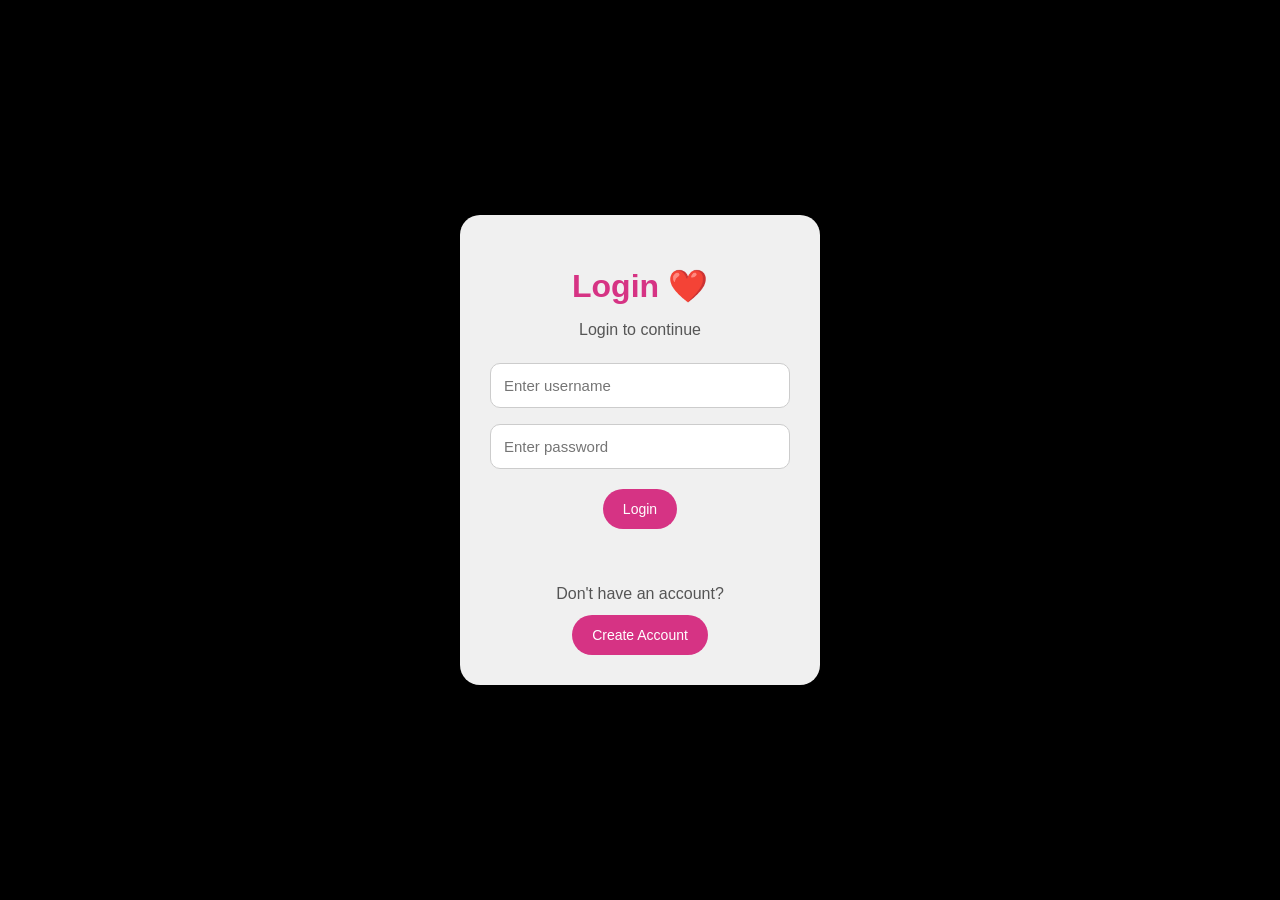
<file: index.html>
<!DOCTYPE html>
<html lang="en">
<head>
    <meta charset="UTF-8">
    <meta name="viewport" content="width=device-width, initial-scale=1.0">

    <title>Love Account ❤️</title>

    <link rel="stylesheet" href="style.css">
</head>
<body>

    <!-- Background Video -->
    <video
        id="backgroundVideo"
        autoplay
        muted
        loop
        playsinline
        preload="auto"
    >
        <source src="./background.mp4" type="video/mp4">
    </video>

    <!-- Dark overlay -->
    <div class="video-overlay"></div>

    <!-- Login card -->
    <div class="container">

        <div class="card">

            <h1 id="formTitle">Login ❤️</h1>

            <p id="formDescription">
                Login to continue
            </p>

            <form id="authForm">

                <input
                    type="text"
                    id="username"
                    placeholder="Enter username"
                    required
                >

                <input
                    type="password"
                    id="password"
                    placeholder="Enter password"
                    required
                >

                <button type="submit" id="submitButton">
                    Login
                </button>

            </form>

            <p id="message"></p>

            <div class="switch-area">
                <span id="switchText">
                    Don't have an account?
                </span>

                <button type="button" id="switchButton">
                    Create Account
                </button>
            </div>

        </div>

    </div>

    <script src="script.js"></script>

</body>
</html>
</file>
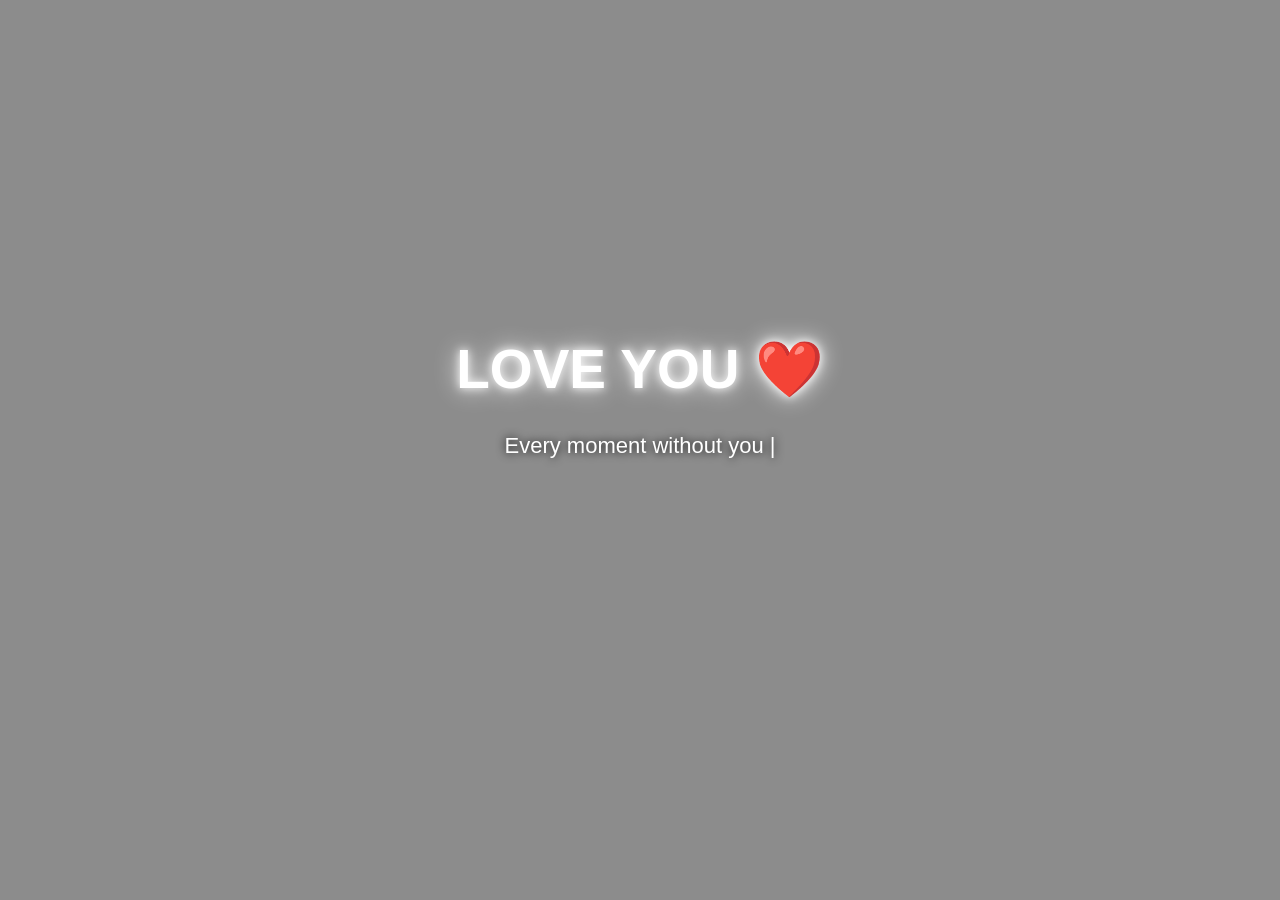
<file: success.html>
<!DOCTYPE html>
<html>

<head>
    <title>MP Gaming</title>

    <style>

        * {
            box-sizing: border-box;
        }

        body {
            margin: 0;
            width: 100%;
            height: 100vh;
            overflow: hidden;

            display: flex;
            justify-content: center;
            align-items: center;

            font-family: Arial, sans-serif;
        }

        /* Background Video */

        #success-video {
            position: fixed;
            top: 0;
            left: 0;

            width: 100vw;
            height: 100vh;

            object-fit: cover;

            z-index: -2;
        }

        /* Dark Overlay */

        .overlay {
            position: fixed;
            top: 0;
            left: 0;

            width: 100%;
            height: 100%;

            background: rgba(0, 0, 0, 0.45);

            z-index: -1;
        }

        /* Content */

        .success-box {
            width: 700px;
            max-width: 90%;

            text-align: center;

            color: white;
        }

        .success-box h1 {
            font-size: 55px;

            margin-bottom: 25px;

            text-shadow:
                0 0 10px white,
                0 0 25px white;
        }

        .love-message {
            font-size: 22px;

            line-height: 1.7;

            text-shadow: 0 0 10px black;

            min-height: 150px;
        }

        /* Cursor */

        #cursor {
            display: inline-block;

            font-size: 22px;

            animation: blink 0.7s infinite;
        }

        @keyframes blink {

            0%, 50% {
                opacity: 1;
            }

            51%, 100% {
                opacity: 0;
            }

        }

    </style>

</head>


<body>

    <!-- Success Background Video -->

    <video
        id="success-video"
        autoplay
        muted
        loop
        playsinline>

        <source
            src="./success-video.mp4"
            type="video/mp4">

    </video>


    <!-- Dark Overlay -->

    <div class="overlay"></div>


    <!-- Love Content -->

    <div class="success-box">

        <h1>LOVE YOU ❤️</h1>

        <p class="love-message">
            <span id="loveText"></span>
            <span id="cursor">|</span>
        </p>

    </div>


    <script>

        let text =
        "Every moment without you feels empty, and no matter how much I try, I still can't forget you. I still think about you more than I should, and there are so many little moments that remind me of you. Maybe life has taken us in different directions, but one thing I want you to know is that you will always have a special place in my heart. I don't want you to worry about me or think about me anymore. Please focus on your career, follow your dreams, and become the person you always wanted to be. Don't let my absence make you sad. I just want to see you happy, even if that happiness is without me. Take care of yourself, smile more, and live your life peacefully. I may not be a part of your future, but I will always silently wish the best for you. I miss you… I can't forget you… but it's okay. You just be happy. ❤️🥺";


        let words = text.split(" ");

        let index = 0;

        let loveText = document.getElementById("loveText");


        function showWord() {

            if (index < words.length) {

                loveText.innerHTML +=
                    words[index] + " ";

                index++;

                setTimeout(showWord, 300);

            }

        }


        showWord();

    </script>


</body>

</html>
</file>
<file: style.css>
* {
    box-sizing: border-box;
}

html,
body {
    margin: 0;
    padding: 0;
    width: 100%;
    min-height: 100%;
}

body {
    min-height: 100vh;
    display: flex;
    justify-content: center;
    align-items: center;

    font-family: Arial, sans-serif;
    overflow: hidden;
}

/* Full background video */
#backgroundVideo {
    position: fixed;
    top: 0;
    left: 0;

    width: 100%;
    height: 100%;

    object-fit: cover;

    z-index: 0;
    background: black;
}

/* Video dark layer */
.video-overlay {
    position: fixed;
    top: 0;
    left: 0;

    width: 100%;
    height: 100%;

    background: rgba(0, 0, 0, 0.45);

    z-index: 1;
}

/* Login area */
.container {
    position: relative;
    z-index: 2;

    width: 100%;
    max-width: 400px;
    padding: 20px;
}

/* Login card */
.card {
    width: 100%;
    padding: 30px;

    text-align: center;

    background: rgba(255, 255, 255, 0.94);
    border-radius: 20px;

    box-shadow: 0 8px 30px rgba(0, 0, 0, 0.4);
}

.card h1 {
    color: #d63384;
    margin-bottom: 10px;
}

.card p {
    color: #555;
}

input {
    width: 100%;
    padding: 13px;
    margin: 8px 0;

    border: 1px solid #ccc;
    border-radius: 10px;

    font-size: 15px;
}

button {
    padding: 12px 20px;
    margin-top: 12px;

    border: none;
    border-radius: 20px;

    background: #d63384;
    color: white;

    font-size: 14px;
    cursor: pointer;
}

button:hover {
    background: #b02a6f;
}

button:disabled {
    opacity: 0.6;
    cursor: not-allowed;
}

#message {
    color: #d63384;
    font-weight: bold;
    min-height: 20px;
}

.switch-area {
    margin-top: 20px;
    color: #555;
}

.switch-area button {
    display: block;
    margin: 12px auto 0;
}
</file>
